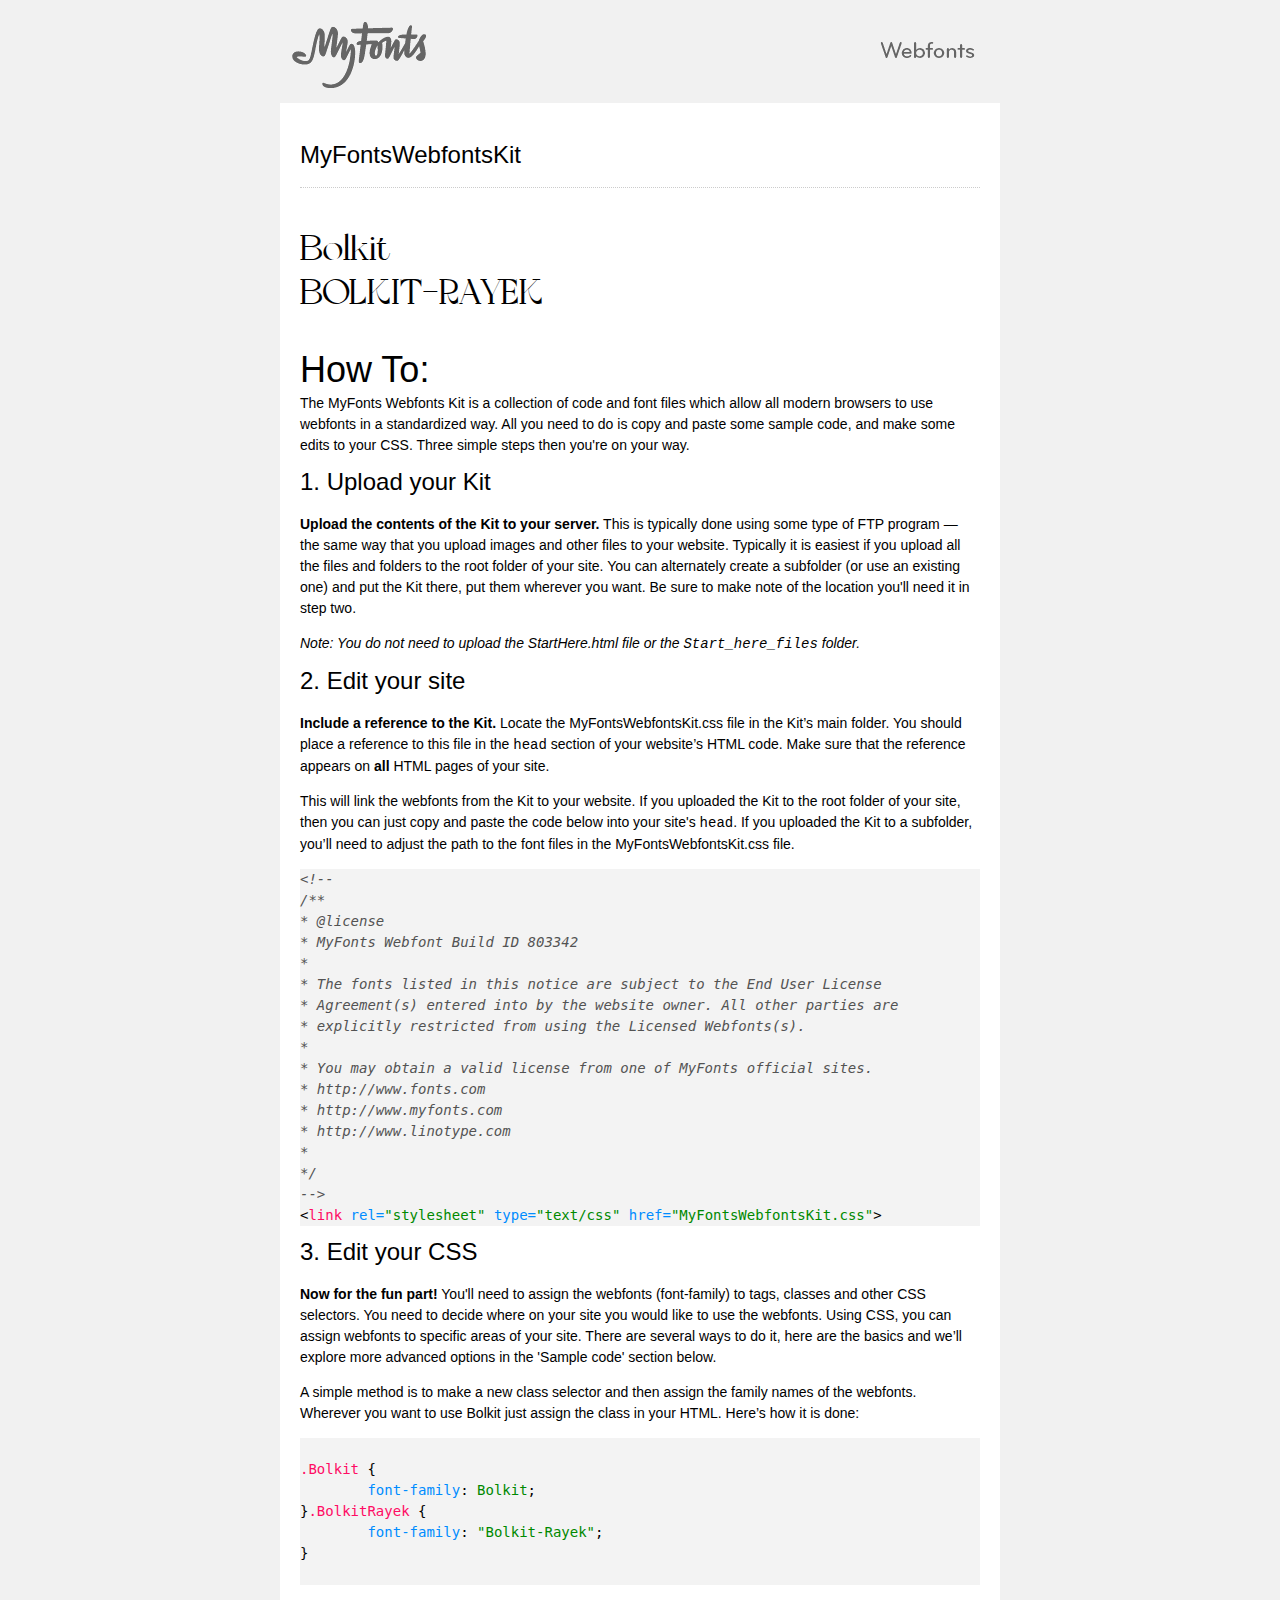
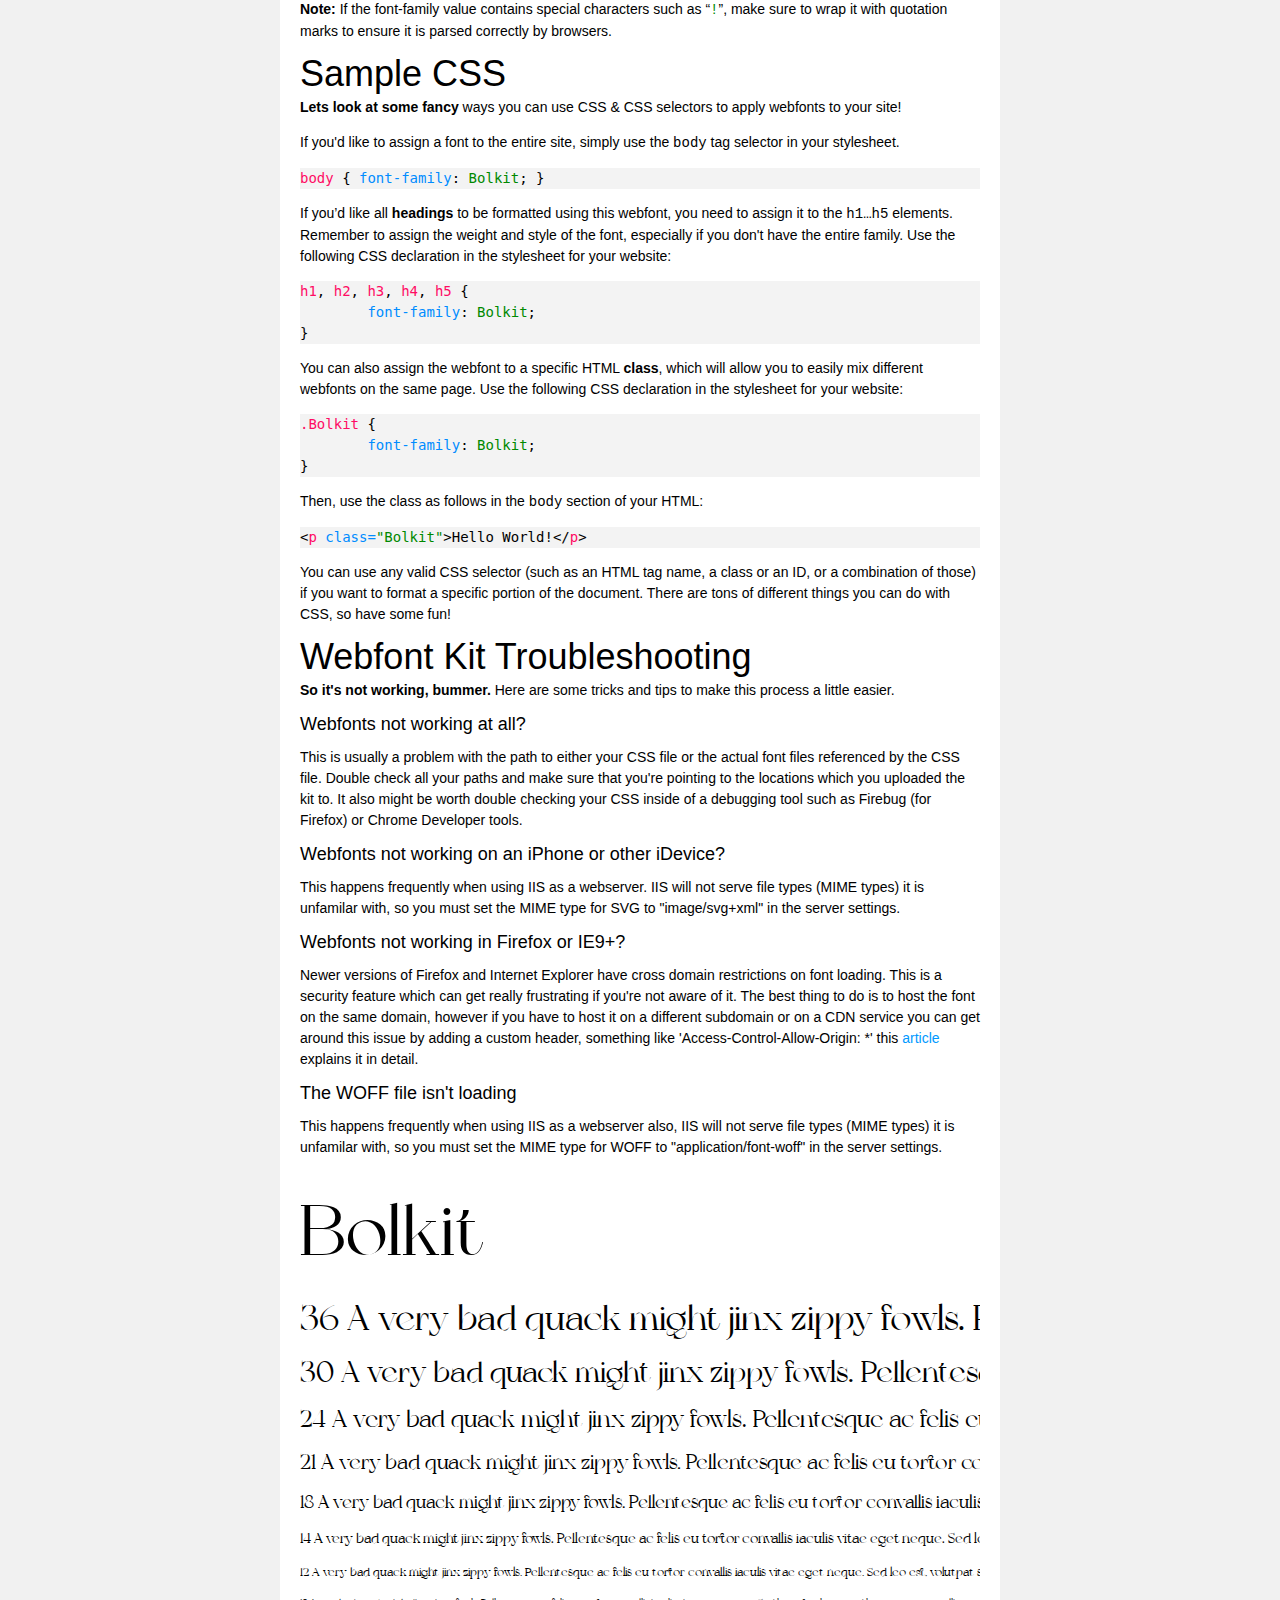
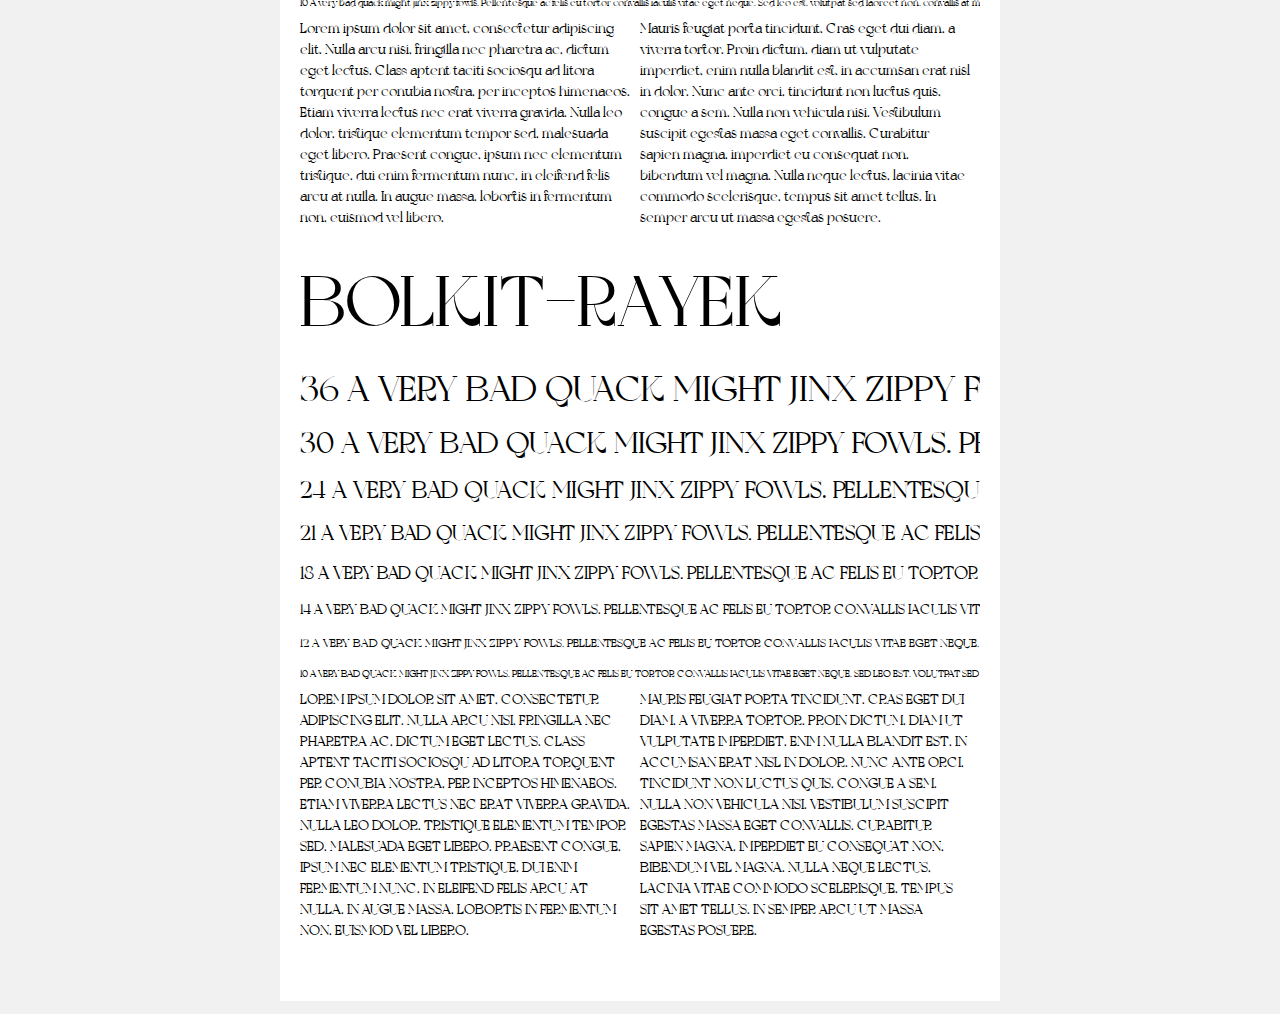
<file: css/MyFontsWebfontsKit/StartHere.html>
<!DOCTYPE html PUBLIC "-//W3C//DTD XHTML 1.0 Strict//EN"
	"http://www.w3.org/TR/xhtml1/DTD/xhtml1-strict.dtd">

<html xmlns="http://www.w3.org/1999/xhtml" xml:lang="en" lang="en">
<head>
<title>MyFontsWebfontsKit</title>
<meta http-equiv="Content-Type" content="text/html; charset=UTF-8"/>

<!--
/**
 * @license
 * MyFonts Webfont Build ID 5041967, 2022-06-12T11:44:39-0400
 * 
 * The fonts listed in this notice are subject to the End User License
 * Agreement(s) entered into by the website owner. All other parties are 
 * explicitly restricted from using the Licensed Webfonts(s).
 * 
 * You may obtain a valid license at the URLs below.
 * 
 * Webfont: Bolkit by Khaiuns
 * URL: https://www.myfonts.com/fonts/khaiuns/bolkit/regular/
 * 
 * Webfont: Bolkit-Rayek by Khaiuns
 * URL: https://www.myfonts.com/fonts/khaiuns/bolkit/rayek/
 * 
 * 
 * Webfonts copyright: Copyright © 2021 by Zelow Type.
 * 
 * © 2022 MyFonts Inc
*/

-->

<!-- 1. load the webfonts -->
<link rel="stylesheet" type="text/css" href="MyFontsWebfontsKit.css"/>

<!-- 2. set up some css styles using the webfonts -->
<style type="text/css">
.Bolkit {
	font-family: Bolkit;
}
.BolkitRayek {
	font-family: "Bolkit-Rayek";
}
</style>


<!-- not relevant to webfonts. just example code highlighting. -->
<script type="text/javascript" src="Start_here_files/highlight.js"></script>
<script type="text/javascript">
  hljs.initHighlightingOnLoad();
</script>

<!-- also not relavent to webfonts. just layout css for this doc. -->
<link rel="stylesheet" type="text/css" href="Start_here_files/layout.css">


</head>
<body>
<div id="header"><br/>
  <img src="Start_here_files/header.png" alt="MyFonts Webfonts" style="padding-bottom: 12px;" width="720" border="0" height="66"/>
</div>
<div id="main_container">

<div id="headline">
<h2 class="webfont-article-block">MyFontsWebfontsKit</h2>
<div class="container-article"><p style="font-size:36px;line-height:40px;">
  <span class="Bolkit" contenteditable="true">Bolkit </span><br>
  <span class="BolkitRayek" contenteditable="true">Bolkit-Rayek </span><br>
</div>
</div>
<div id="webfont_instructions">
	<h1>How To:</h1>
	<p>The MyFonts Webfonts Kit is a collection of code and font files which allow all modern browsers to use webfonts in a standardized way.
	All you need to do is copy and paste some sample code, and make some edits to your CSS.  Three simple steps then you're on your way.</p>

	<h2>1. Upload your Kit</h2>

	<p><strong>Upload the contents of the Kit to your server.</strong> This is
	typically done using some type of FTP program — the same way that you upload images and other files
	to your website. Typically it is easiest if you upload all the files and folders to
	the root folder of your site.  You can alternately create a subfolder (or use an existing one) and put
	the Kit there, put them wherever you want.  Be sure to make note of the location you'll need it in step two. </p>

	<p><em>Note: You do not need to upload the StartHere.html file or
	the <code>Start_here_files</code> folder.</em> </p>

	<h2>2. Edit your site</h2>

	<p><strong>Include a reference to the Kit. </strong> Locate the MyFontsWebfontsKit.css file in the Kit’s main folder.
		You should place a reference to this file in the
	<code>head</code> section of your website’s HTML code. Make
	sure that the reference appears on <strong>all</strong> HTML pages of your site.</p>

	<p>This will link the webfonts from the Kit to your website.
	If you uploaded the Kit to the root folder of your site, then
	you can just copy and paste the code below into your site's
	<code>head</code>. If you uploaded the Kit to a
	subfolder, you’ll need to adjust the path to the font files in the MyFontsWebfontsKit.css file. </p>

	<pre><code class="html">&lt;!--
/**
* @license
* MyFonts Webfont Build ID 803342
*
* The fonts listed in this notice are subject to the End User License
* Agreement(s) entered into by the website owner. All other parties are
* explicitly restricted from using the Licensed Webfonts(s).
*
* You may obtain a valid license from one of MyFonts official sites.
* http://www.fonts.com
* http://www.myfonts.com
* http://www.linotype.com
*
*/
-->
&lt;link rel="stylesheet" type="text/css" href="MyFontsWebfontsKit.css"></code></pre>

	<h2>3. Edit your CSS</h2>

	<p><strong>Now for the fun part!</strong>
	You'll need to assign the webfonts (font-family) to tags, classes and other CSS selectors.
	You need to decide where on your site you would like to use the webfonts.
	Using CSS, you can assign webfonts to specific areas of your site.
	There are several ways to do it, here are the basics and we’ll explore more advanced options in the 'Sample code' section below. </p>

	<p>A simple method is to make a new class selector and
	then assign the family names of the webfonts.  Wherever you want to use Bolkit just assign the class in your HTML. Here’s how it is done: </p>

	<pre><code class="css">
.Bolkit {
	font-family: Bolkit;
}.BolkitRayek {
	font-family: "Bolkit-Rayek";
}
	</code></pre>

	<p><strong>Note:</strong> If the font-family value contains special characters such as “<code style="color:#008900">!</code>”, make sure to wrap it with quotation marks to ensure it is parsed correctly by browsers.</p>
</div>
<div id="webfont_code">
	<h1>Sample CSS</h1>
	<p><strong>Lets look at some fancy</strong> ways you can use CSS &amp; CSS selectors to apply webfonts to your site!
	</p>

	<p>If you'd like to assign a font to the entire site, simply use the <code>body</code> tag selector in your stylesheet.</p>

	<pre><code class="css">body { font-family: Bolkit; }</code></pre>

	<p>If you’d like all <strong>headings</strong> to be formatted using this
	webfont, you need to assign it to the <code>h1…h5</code> elements.
	Remember to assign the weight and style of the font, especially if you don't have the entire family.
	Use the following CSS declaration in the stylesheet for your website: </p>
	<pre><code class="css">h1, h2, h3, h4, h5 {
	font-family: Bolkit;
}</code></pre>

	<p>You can also assign the webfont to a specific HTML <strong>class</strong>, which will allow
	you to easily mix different webfonts on the same page. Use the following CSS
	declaration in the stylesheet for your website: </p>

	<pre><code class="css">.Bolkit {
	font-family: Bolkit;
}</code></pre>

	<p>Then, use the class as follows in the <code>body</code> section of your HTML: </p>

	<pre><code class="html">&lt;p class="Bolkit">Hello World!&lt;/p></code></pre>

	<p>You can use any valid CSS selector (such as an HTML tag name, a class or an
	ID, or a combination of those) if you want to format a specific portion of the
	document.  There are tons of different things you can do with CSS, so have some fun!</p>

</div>

<div id="webfont_troubleshooting">

	<h1>Webfont Kit Troubleshooting</h1>

	<p><strong>So it's not working, bummer.</strong>  Here are some tricks and tips to make this process a little easier.</p>

	<h3>Webfonts not working at all?</h3><p>
	This is usually a problem with the path to either your CSS file or the actual font files referenced by the CSS file.
	Double check all your paths and make sure that you're pointing to the locations which you uploaded the kit to.
	It also might be worth double checking your CSS inside of a debugging tool such as Firebug (for Firefox) or Chrome Developer tools.
	</p>

	<h3>Webfonts not working on an iPhone or other iDevice?</h3><p>
	This happens frequently when using IIS as a webserver. IIS will not serve file types (MIME types) it is unfamilar with, so
	you must set the MIME type for SVG to "image/svg+xml" in the server settings.</p>

	<h3>Webfonts not working in Firefox or IE9+?</h3><p>
	Newer versions of Firefox and Internet Explorer have cross domain restrictions on font loading.
	This is a security feature which can get really frustrating if you're not aware of it.  The best thing to do is to host the font on the same domain,
	however if you have to host it on a different subdomain or on a CDN service you can get around this issue by adding a custom header, something like 'Access-Control-Allow-Origin: *'
	this <a href='http://www.red-team-design.com/firefox-doesnt-allow-cross-domain-fonts-by-default/'>article</a> explains it in detail.
	</p>

	<h3>The WOFF file isn't loading</h3><p>
	This happens frequently when using IIS as a webserver also, IIS will not serve file types (MIME types) it is unfamilar with, so
	you must set the MIME type for WOFF to "application/font-woff" in the server settings.</p>
</div>

<div id="webfont_specimen">
	<div class="clearer">&nbsp;</div>

  <div class="clearer">&nbsp;</div>
  <div class="webfont-sample-block">
    <p class="Bolkit webfont-sample" style="font-size:72px;">Bolkit</p>
  </div>
  <div class="webfont-sample-block nowrap">
    <p class="Bolkit webfont-sample" style="font-size:36px;"><span>36 </span>A very bad quack might jinx zippy fowls. Pellentesque ac felis eu tortor convallis iaculis vitae eget neque. Sed leo est, volutpat sed laoreet non, convallis at metus. Nam facilisis risus eget orci posuere sodales. Aliquam eleifend quam vel ipsum euismod aliquam. Lorem ipsum dolor sit amet, consectetur adipiscing elit. Cras ut ultrices tellus. Aliquam quis metus diam, id commodo mi. Aenean ac urna mi, sit amet gravida lacus. Aliquam urna nunc, pulvinar vel egestas ac, tincidunt non dui. Maecenas in orci sit amet lacus mollis viverra eu vitae arcu. Vestibulum eros quam, viverra et fermentum ac, ultrices sit amet risus. Nulla tristique magna vel urna tempus cursus. </p>
    <p class="Bolkit webfont-sample" style="font-size:30px;"><span>30 </span>A very bad quack might jinx zippy fowls. Pellentesque ac felis eu tortor convallis iaculis vitae eget neque. Sed leo est, volutpat sed laoreet non, convallis at metus. Nam facilisis risus eget orci posuere sodales. Aliquam eleifend quam vel ipsum euismod aliquam. Lorem ipsum dolor sit amet, consectetur adipiscing elit. Cras ut ultrices tellus. Aliquam quis metus diam, id commodo mi. Aenean ac urna mi, sit amet gravida lacus. Aliquam urna nunc, pulvinar vel egestas ac, tincidunt non dui. Maecenas in orci sit amet lacus mollis viverra eu vitae arcu. Vestibulum eros quam, viverra et fermentum ac, ultrices sit amet risus. Nulla tristique magna vel urna tempus cursus. </p>
    <p class="Bolkit webfont-sample" style="font-size:24px;"><span>24 </span>A very bad quack might jinx zippy fowls. Pellentesque ac felis eu tortor convallis iaculis vitae eget neque. Sed leo est, volutpat sed laoreet non, convallis at metus. Nam facilisis risus eget orci posuere sodales. Aliquam eleifend quam vel ipsum euismod aliquam. Lorem ipsum dolor sit amet, consectetur adipiscing elit. Cras ut ultrices tellus. Aliquam quis metus diam, id commodo mi. Aenean ac urna mi, sit amet gravida lacus. Aliquam urna nunc, pulvinar vel egestas ac, tincidunt non dui. Maecenas in orci sit amet lacus mollis viverra eu vitae arcu. Vestibulum eros quam, viverra et fermentum ac, ultrices sit amet risus. Nulla tristique magna vel urna tempus cursus. </p>
    <p class="Bolkit webfont-sample" style="font-size:21px;"><span>21 </span>A very bad quack might jinx zippy fowls. Pellentesque ac felis eu tortor convallis iaculis vitae eget neque. Sed leo est, volutpat sed laoreet non, convallis at metus. Nam facilisis risus eget orci posuere sodales. Aliquam eleifend quam vel ipsum euismod aliquam. Lorem ipsum dolor sit amet, consectetur adipiscing elit. Cras ut ultrices tellus. Aliquam quis metus diam, id commodo mi. Aenean ac urna mi, sit amet gravida lacus. Aliquam urna nunc, pulvinar vel egestas ac, tincidunt non dui. Maecenas in orci sit amet lacus mollis viverra eu vitae arcu. Vestibulum eros quam, viverra et fermentum ac, ultrices sit amet risus. Nulla tristique magna vel urna tempus cursus. </p>
    <p class="Bolkit webfont-sample" style="font-size:18px;"><span>18 </span>A very bad quack might jinx zippy fowls. Pellentesque ac felis eu tortor convallis iaculis vitae eget neque. Sed leo est, volutpat sed laoreet non, convallis at metus. Nam facilisis risus eget orci posuere sodales. Aliquam eleifend quam vel ipsum euismod aliquam. Lorem ipsum dolor sit amet, consectetur adipiscing elit. Cras ut ultrices tellus. Aliquam quis metus diam, id commodo mi. Aenean ac urna mi, sit amet gravida lacus. Aliquam urna nunc, pulvinar vel egestas ac, tincidunt non dui. Maecenas in orci sit amet lacus mollis viverra eu vitae arcu. Vestibulum eros quam, viverra et fermentum ac, ultrices sit amet risus. Nulla tristique magna vel urna tempus cursus. </p>
    <p class="Bolkit webfont-sample" style="font-size:14px;"><span>14 </span>A very bad quack might jinx zippy fowls. Pellentesque ac felis eu tortor convallis iaculis vitae eget neque. Sed leo est, volutpat sed laoreet non, convallis at metus. Nam facilisis risus eget orci posuere sodales. Aliquam eleifend quam vel ipsum euismod aliquam. Lorem ipsum dolor sit amet, consectetur adipiscing elit. Cras ut ultrices tellus. Aliquam quis metus diam, id commodo mi. Aenean ac urna mi, sit amet gravida lacus. Aliquam urna nunc, pulvinar vel egestas ac, tincidunt non dui. Maecenas in orci sit amet lacus mollis viverra eu vitae arcu. Vestibulum eros quam, viverra et fermentum ac, ultrices sit amet risus. Nulla tristique magna vel urna tempus cursus. </p>
    <p class="Bolkit webfont-sample" style="font-size:12px;"><span>12 </span>A very bad quack might jinx zippy fowls. Pellentesque ac felis eu tortor convallis iaculis vitae eget neque. Sed leo est, volutpat sed laoreet non, convallis at metus. Nam facilisis risus eget orci posuere sodales. Aliquam eleifend quam vel ipsum euismod aliquam. Lorem ipsum dolor sit amet, consectetur adipiscing elit. Cras ut ultrices tellus. Aliquam quis metus diam, id commodo mi. Aenean ac urna mi, sit amet gravida lacus. Aliquam urna nunc, pulvinar vel egestas ac, tincidunt non dui. Maecenas in orci sit amet lacus mollis viverra eu vitae arcu. Vestibulum eros quam, viverra et fermentum ac, ultrices sit amet risus. Nulla tristique magna vel urna tempus cursus. </p>
    <p class="Bolkit webfont-sample" style="font-size:10px;"><span>10 </span>A very bad quack might jinx zippy fowls. Pellentesque ac felis eu tortor convallis iaculis vitae eget neque. Sed leo est, volutpat sed laoreet non, convallis at metus. Nam facilisis risus eget orci posuere sodales. Aliquam eleifend quam vel ipsum euismod aliquam. Lorem ipsum dolor sit amet, consectetur adipiscing elit. Cras ut ultrices tellus. Aliquam quis metus diam, id commodo mi. Aenean ac urna mi, sit amet gravida lacus. Aliquam urna nunc, pulvinar vel egestas ac, tincidunt non dui. Maecenas in orci sit amet lacus mollis viverra eu vitae arcu. Vestibulum eros quam, viverra et fermentum ac, ultrices sit amet risus. Nulla tristique magna vel urna tempus cursus. </p>
  </div>
  <div class="webfont-twocolumns">
    <p class="Bolkit">Lorem ipsum dolor sit amet, consectetur adipiscing elit. Nulla arcu nisi, fringilla nec pharetra ac, dictum eget lectus. Class aptent taciti sociosqu ad litora torquent per conubia nostra, per inceptos himenaeos. Etiam viverra lectus nec erat viverra gravida. Nulla leo dolor, tristique elementum tempor sed, malesuada eget libero. Praesent congue, ipsum nec elementum tristique, dui enim fermentum nunc, in eleifend felis arcu at nulla. In augue massa, lobortis in fermentum non, euismod vel libero. </p>
  </div>
  <div class="webfont-twocolumns last">
    <p class="Bolkit">Mauris feugiat porta tincidunt. Cras eget dui diam, a viverra tortor. Proin dictum, diam ut vulputate imperdiet, enim nulla blandit est, in accumsan erat nisl in dolor. Nunc ante orci, tincidunt non luctus quis, congue a sem. Nulla non vehicula nisi. Vestibulum suscipit egestas massa eget convallis. Curabitur sapien magna, imperdiet eu consequat non, bibendum vel magna. Nulla neque lectus, lacinia vitae commodo scelerisque, tempus sit amet tellus. In semper arcu ut massa egestas posuere. </p>
  </div>
  <div class="clearer">&nbsp;</div>
  <div class="clearer">&nbsp;</div>
  <div class="webfont-sample-block">
    <p class="BolkitRayek webfont-sample" style="font-size:72px;">Bolkit-Rayek</p>
  </div>
  <div class="webfont-sample-block nowrap">
    <p class="BolkitRayek webfont-sample" style="font-size:36px;"><span>36 </span>A very bad quack might jinx zippy fowls. Pellentesque ac felis eu tortor convallis iaculis vitae eget neque. Sed leo est, volutpat sed laoreet non, convallis at metus. Nam facilisis risus eget orci posuere sodales. Aliquam eleifend quam vel ipsum euismod aliquam. Lorem ipsum dolor sit amet, consectetur adipiscing elit. Cras ut ultrices tellus. Aliquam quis metus diam, id commodo mi. Aenean ac urna mi, sit amet gravida lacus. Aliquam urna nunc, pulvinar vel egestas ac, tincidunt non dui. Maecenas in orci sit amet lacus mollis viverra eu vitae arcu. Vestibulum eros quam, viverra et fermentum ac, ultrices sit amet risus. Nulla tristique magna vel urna tempus cursus. </p>
    <p class="BolkitRayek webfont-sample" style="font-size:30px;"><span>30 </span>A very bad quack might jinx zippy fowls. Pellentesque ac felis eu tortor convallis iaculis vitae eget neque. Sed leo est, volutpat sed laoreet non, convallis at metus. Nam facilisis risus eget orci posuere sodales. Aliquam eleifend quam vel ipsum euismod aliquam. Lorem ipsum dolor sit amet, consectetur adipiscing elit. Cras ut ultrices tellus. Aliquam quis metus diam, id commodo mi. Aenean ac urna mi, sit amet gravida lacus. Aliquam urna nunc, pulvinar vel egestas ac, tincidunt non dui. Maecenas in orci sit amet lacus mollis viverra eu vitae arcu. Vestibulum eros quam, viverra et fermentum ac, ultrices sit amet risus. Nulla tristique magna vel urna tempus cursus. </p>
    <p class="BolkitRayek webfont-sample" style="font-size:24px;"><span>24 </span>A very bad quack might jinx zippy fowls. Pellentesque ac felis eu tortor convallis iaculis vitae eget neque. Sed leo est, volutpat sed laoreet non, convallis at metus. Nam facilisis risus eget orci posuere sodales. Aliquam eleifend quam vel ipsum euismod aliquam. Lorem ipsum dolor sit amet, consectetur adipiscing elit. Cras ut ultrices tellus. Aliquam quis metus diam, id commodo mi. Aenean ac urna mi, sit amet gravida lacus. Aliquam urna nunc, pulvinar vel egestas ac, tincidunt non dui. Maecenas in orci sit amet lacus mollis viverra eu vitae arcu. Vestibulum eros quam, viverra et fermentum ac, ultrices sit amet risus. Nulla tristique magna vel urna tempus cursus. </p>
    <p class="BolkitRayek webfont-sample" style="font-size:21px;"><span>21 </span>A very bad quack might jinx zippy fowls. Pellentesque ac felis eu tortor convallis iaculis vitae eget neque. Sed leo est, volutpat sed laoreet non, convallis at metus. Nam facilisis risus eget orci posuere sodales. Aliquam eleifend quam vel ipsum euismod aliquam. Lorem ipsum dolor sit amet, consectetur adipiscing elit. Cras ut ultrices tellus. Aliquam quis metus diam, id commodo mi. Aenean ac urna mi, sit amet gravida lacus. Aliquam urna nunc, pulvinar vel egestas ac, tincidunt non dui. Maecenas in orci sit amet lacus mollis viverra eu vitae arcu. Vestibulum eros quam, viverra et fermentum ac, ultrices sit amet risus. Nulla tristique magna vel urna tempus cursus. </p>
    <p class="BolkitRayek webfont-sample" style="font-size:18px;"><span>18 </span>A very bad quack might jinx zippy fowls. Pellentesque ac felis eu tortor convallis iaculis vitae eget neque. Sed leo est, volutpat sed laoreet non, convallis at metus. Nam facilisis risus eget orci posuere sodales. Aliquam eleifend quam vel ipsum euismod aliquam. Lorem ipsum dolor sit amet, consectetur adipiscing elit. Cras ut ultrices tellus. Aliquam quis metus diam, id commodo mi. Aenean ac urna mi, sit amet gravida lacus. Aliquam urna nunc, pulvinar vel egestas ac, tincidunt non dui. Maecenas in orci sit amet lacus mollis viverra eu vitae arcu. Vestibulum eros quam, viverra et fermentum ac, ultrices sit amet risus. Nulla tristique magna vel urna tempus cursus. </p>
    <p class="BolkitRayek webfont-sample" style="font-size:14px;"><span>14 </span>A very bad quack might jinx zippy fowls. Pellentesque ac felis eu tortor convallis iaculis vitae eget neque. Sed leo est, volutpat sed laoreet non, convallis at metus. Nam facilisis risus eget orci posuere sodales. Aliquam eleifend quam vel ipsum euismod aliquam. Lorem ipsum dolor sit amet, consectetur adipiscing elit. Cras ut ultrices tellus. Aliquam quis metus diam, id commodo mi. Aenean ac urna mi, sit amet gravida lacus. Aliquam urna nunc, pulvinar vel egestas ac, tincidunt non dui. Maecenas in orci sit amet lacus mollis viverra eu vitae arcu. Vestibulum eros quam, viverra et fermentum ac, ultrices sit amet risus. Nulla tristique magna vel urna tempus cursus. </p>
    <p class="BolkitRayek webfont-sample" style="font-size:12px;"><span>12 </span>A very bad quack might jinx zippy fowls. Pellentesque ac felis eu tortor convallis iaculis vitae eget neque. Sed leo est, volutpat sed laoreet non, convallis at metus. Nam facilisis risus eget orci posuere sodales. Aliquam eleifend quam vel ipsum euismod aliquam. Lorem ipsum dolor sit amet, consectetur adipiscing elit. Cras ut ultrices tellus. Aliquam quis metus diam, id commodo mi. Aenean ac urna mi, sit amet gravida lacus. Aliquam urna nunc, pulvinar vel egestas ac, tincidunt non dui. Maecenas in orci sit amet lacus mollis viverra eu vitae arcu. Vestibulum eros quam, viverra et fermentum ac, ultrices sit amet risus. Nulla tristique magna vel urna tempus cursus. </p>
    <p class="BolkitRayek webfont-sample" style="font-size:10px;"><span>10 </span>A very bad quack might jinx zippy fowls. Pellentesque ac felis eu tortor convallis iaculis vitae eget neque. Sed leo est, volutpat sed laoreet non, convallis at metus. Nam facilisis risus eget orci posuere sodales. Aliquam eleifend quam vel ipsum euismod aliquam. Lorem ipsum dolor sit amet, consectetur adipiscing elit. Cras ut ultrices tellus. Aliquam quis metus diam, id commodo mi. Aenean ac urna mi, sit amet gravida lacus. Aliquam urna nunc, pulvinar vel egestas ac, tincidunt non dui. Maecenas in orci sit amet lacus mollis viverra eu vitae arcu. Vestibulum eros quam, viverra et fermentum ac, ultrices sit amet risus. Nulla tristique magna vel urna tempus cursus. </p>
  </div>
  <div class="webfont-twocolumns">
    <p class="BolkitRayek">Lorem ipsum dolor sit amet, consectetur adipiscing elit. Nulla arcu nisi, fringilla nec pharetra ac, dictum eget lectus. Class aptent taciti sociosqu ad litora torquent per conubia nostra, per inceptos himenaeos. Etiam viverra lectus nec erat viverra gravida. Nulla leo dolor, tristique elementum tempor sed, malesuada eget libero. Praesent congue, ipsum nec elementum tristique, dui enim fermentum nunc, in eleifend felis arcu at nulla. In augue massa, lobortis in fermentum non, euismod vel libero. </p>
  </div>
  <div class="webfont-twocolumns last">
    <p class="BolkitRayek">Mauris feugiat porta tincidunt. Cras eget dui diam, a viverra tortor. Proin dictum, diam ut vulputate imperdiet, enim nulla blandit est, in accumsan erat nisl in dolor. Nunc ante orci, tincidunt non luctus quis, congue a sem. Nulla non vehicula nisi. Vestibulum suscipit egestas massa eget convallis. Curabitur sapien magna, imperdiet eu consequat non, bibendum vel magna. Nulla neque lectus, lacinia vitae commodo scelerisque, tempus sit amet tellus. In semper arcu ut massa egestas posuere. </p>
  </div>
  <div class="clearer">&nbsp;</div>
</div>


</div>
</body>
</html>
</file>
<file: css/MyFontsWebfontsKit/MyFontsWebfontsKit.css>
/**
 * @license
 * MyFonts Webfont Build ID 5041967, 2022-06-12T11:44:39-0400
 * 
 * The fonts listed in this notice are subject to the End User License
 * Agreement(s) entered into by the website owner. All other parties are 
 * explicitly restricted from using the Licensed Webfonts(s).
 * 
 * You may obtain a valid license at the URLs below.
 * 
 * Webfont: Bolkit by Khaiuns
 * URL: https://www.myfonts.com/fonts/khaiuns/bolkit/regular/
 * 
 * Webfont: Bolkit-Rayek by Khaiuns
 * URL: https://www.myfonts.com/fonts/khaiuns/bolkit/rayek/
 * 
 * 
 * Webfonts copyright: Copyright © 2021 by Zelow Type.
 * 
 * © 2022 MyFonts Inc
*/


/* @import must be at top of file, otherwise CSS will not work */
@import url("//hello.myfonts.net/count/4cef2f");
  
@font-face {
  font-family: "Bolkit-Rayek";
  src: url('webFonts/BolkitRayek/font.woff2') format('woff2'), url('webFonts/BolkitRayek/font.woff') format('woff');
}
@font-face {
  font-family: "Bolkit";
  src: url('webFonts/Bolkit/font.woff2') format('woff2'), url('webFonts/Bolkit/font.woff') format('woff');
}
</file>
<file: css/MyFontsWebfontsKit/Start_here_files/layout.css>
body {
	font-family: "Lucida Grande", "Lucida Sans Unicode", Helvetica, Arial, sans-serif;
	font-size: 14px;
	line-height: 1.5em;
	background-color: #F1F1F1;
	margin: 0px;
	background-position: top;
}
#header, #footer {
	font-size: 10px;
	width: 720px;
	margin: 10px auto 0px auto;
	text-align: center;
	line-height: 1.2em;
}
#main_container {
	width: 680px;
	margin: 0px auto 20px auto;
	background-color: #FFFFFF;
	padding: 40px 20px;
}
a:link, a:visited {
	color: #0099FF;
	text-decoration: none;
}
a:hover {
	text-decoration: underline;	/*border-bottom: 1px dotted #999;*/
}
a:active {
	color: #6699FF;
}
p {
	margin: 0px 0px 1em 0px;
	padding: 0;
}
h1, h2, h3, h4, h5 {
	font-weight: normal;
	line-height: 1em;
	padding: 0;
	margin: 5px 0;
}
h1 {
	font-size: 36px;
}
h2 {
	font-size: 24px;
	margin-bottom: 20px;
}
h3 {
	font-size: 18px;
	margin-bottom: 14px;
}
h4 {
	font-size: 12px;
}
h5 {
	font-size: 14px;
	font-weight: bold;
}
ul {
	margin: 0px;
	padding-left: 18px;
}
li {
	line-height: 2em;
}
hr {
	height: 0px;
	border-width: 1px 0px 0px 0px;
	border-style: dotted none none none;
	border-color: #CCC;
	padding-bottom: 5px;
}
div.container-article {
	padding-top: 40px !important;
	margin-top: 20px;
	border-top: 1px dotted #CCC;
}
div.webfont-credits, .webfont-twocolumns, .webfont-sample-block {
	padding: 0px;
	/*border: 1px solid #CCC;*/
	float: left; 
}
.webfont-article-block {
	margin: 0 auto 20px auto;
	padding: 0;
}
.webfont-sample-block {
	width: 680px;
}
.webfont-sample {
	margin-top:20px;
	margin-bottom: 10px;
	margin-left: auto;
	margin-right: auto;
	line-height: 1em;
}
.nowrap {
	white-space:nowrap;
	overflow: hidden;
}
.last {
	margin: 0;
}
.webfont-twocolumns {
	width: 330px;
	margin: 0 10px 0 0;
}
.webfont-credits {
	width: 160px;
	font-size: 11px;
	line-height: 1.5em;
	margin: 0 10px 0 0;
}
div.clearer {
	font-size: 0px;
	height: 5px;
	margin: 0px;
	padding: 0px;
	clear: both;
	line-height: 0px;
}
cite, em {
	font-style: italic;
}

/* 
	Code formatting
*/
pre code {
  display: block;
  color: #000;
  background: #F3F3F3;
	font-family: "Consolas", "Menlo", "DejaVu Sans Mono", monospace;
}
pre .subst,
pre .title {
  font-weight: normal;
  color: #000;
}
pre .comment {
  color: #535353;
  font-style: italic;
}
pre .doctype {
  color: #535353;
}
pre .tag {
  background: #F3F3F3;
}
pre .tag .title,
pre .id,
pre .attr_selector,
pre .pseudo,
pre .literal,
pre .keyword,
pre .hexcolor,
pre .css .function,
pre .ini .title,
pre .css .class,
pre .list .title,
pre .tex .command {
  font-weight: normal;
  color: #FF0C64;
}
pre .attribute,
pre .rules .keyword,
pre .number,
pre .date {
  font-weight: normal;
  color: #008CFF;
}
pre .number {
  font-weight: normal;
}
pre .string,
pre .value,
pre .filter .argument,
pre .css .function .params {
  color: #008900;
  font-weight: normal;
}
</file>
